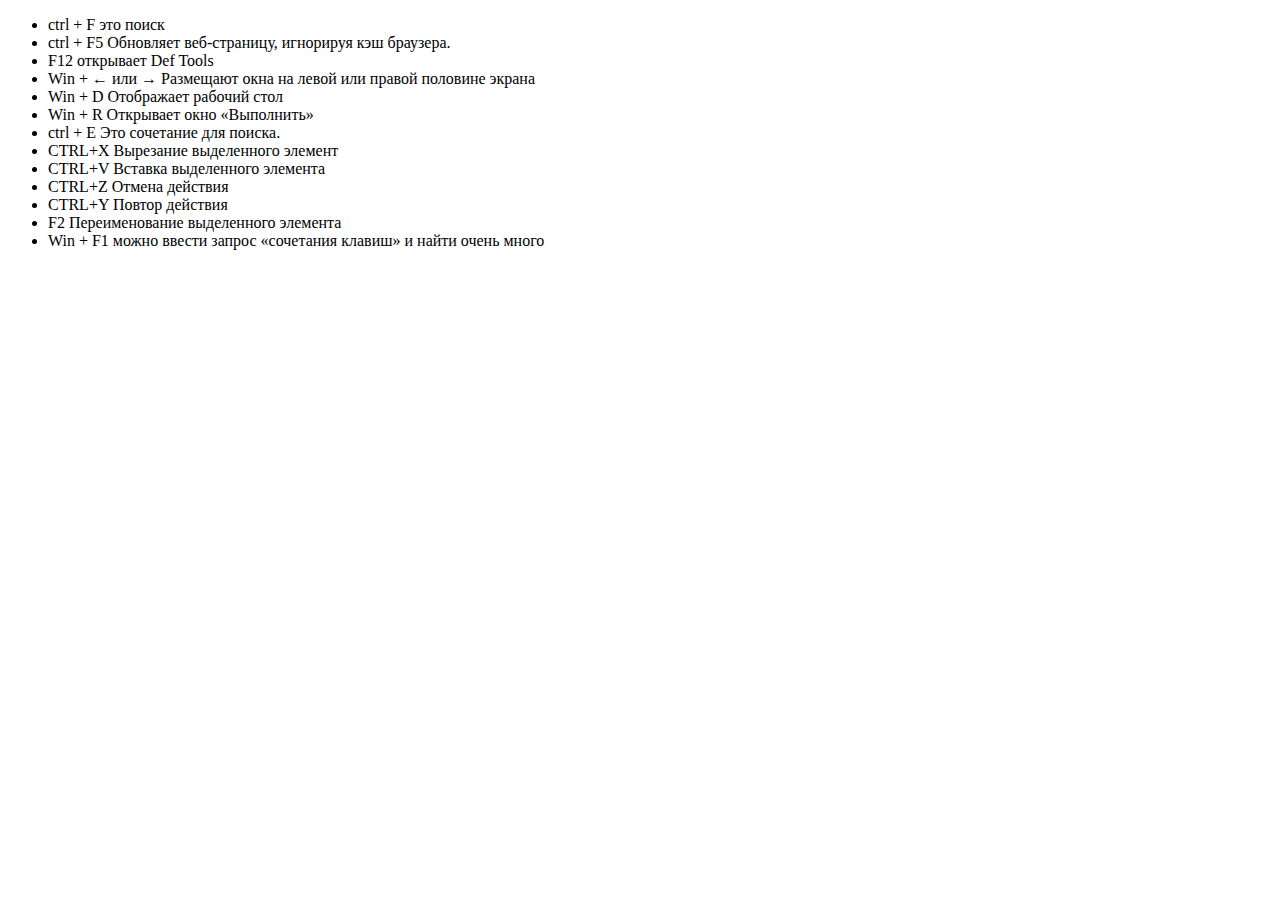
<file: index.html>
<!DOCTYPE html>
<html lang="en">
<head>
    <meta charset="UTF-8">
    <meta http-equiv="X-UA-Compatible" content="IE=edge">
    <meta name="viewport" content="width=device-width, initial-scale=1.0">
    <title>My Notes</title>
</head>
<body>
    <p>
        
    </p>
    <ul>
        <li>ctrl + F это поиск</li>
        <li>ctrl + F5 Обновляет веб-страницу, игнорируя кэш браузера.</li>
        <li>F12 открывает Def Tools</li>
        <li>Win + &#8592; или &#8594; Размещают окна на левой или правой половине экрана</li>
        <li>Win + D Отображает рабочий стол</li>
        <li>Win + R Открывает окно «Выполнить»</li>
        <li>ctrl + E Это сочетание для поиска.</li>
        <li>CTRL+X Вырезание выделенного элемент</li>
        <li>CTRL+V Вставка выделенного элемента</li>
        <li>CTRL+Z Отмена действия</li>
        <li>CTRL+Y Повтор действия</li>
        <li>F2 Переименование выделенного элемента</li>
        <li>Win + F1 можно ввести запрос «сочетания клавиш» и найти очень много</li>
    </ul>
</body>
</html>
</file>
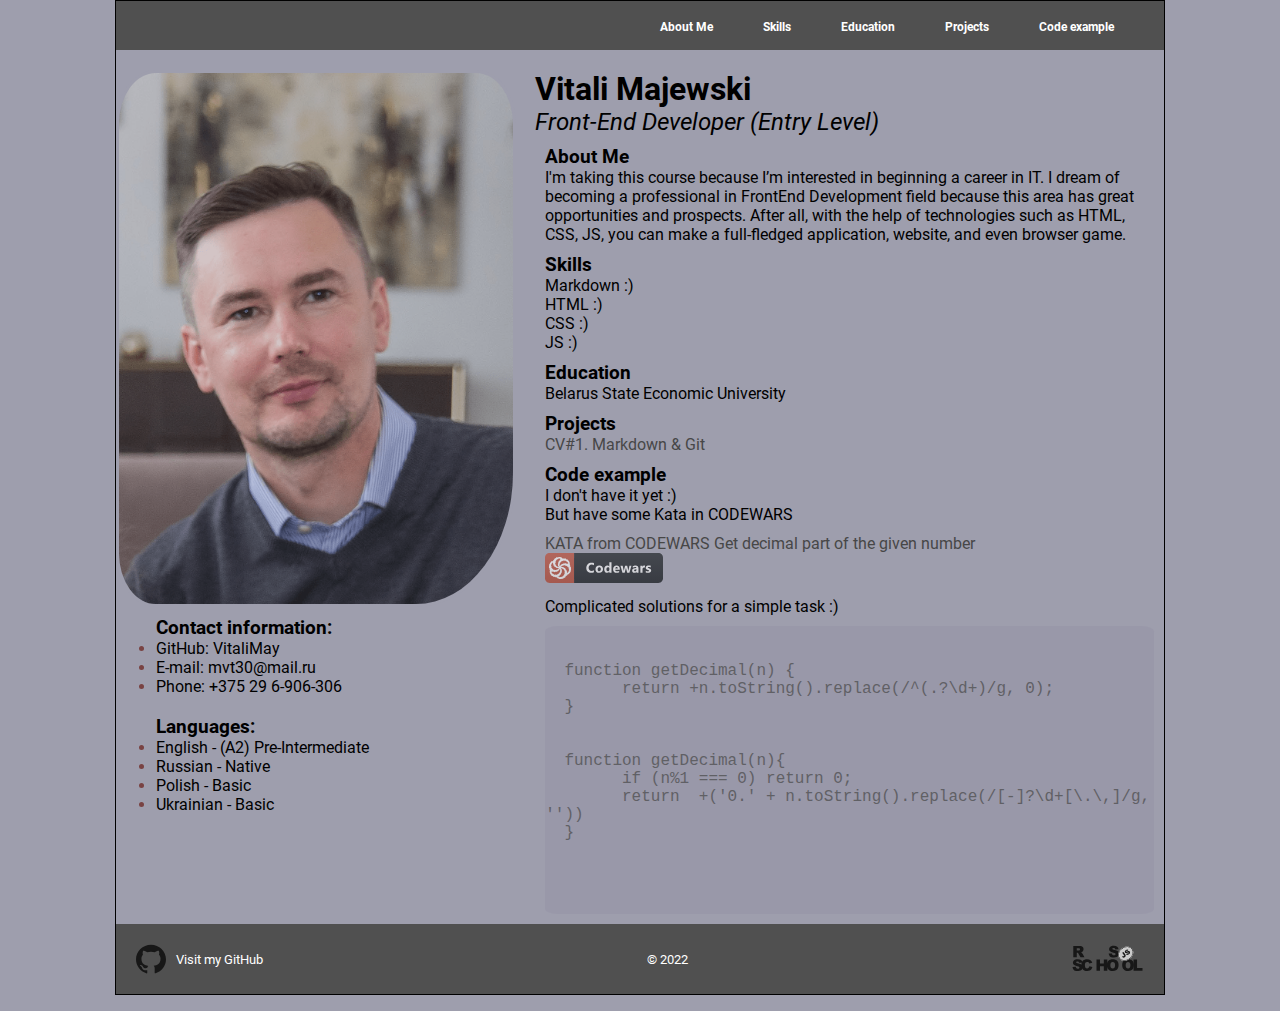
<file: indexTest.html>
<!DOCTYPE html>
<html lang="en">
<head>
    <meta charset="UTF-8">
    <meta http-equiv="X-UA-Compatible" content="IE=edge">
    <meta name="viewport" content="width=device-width, initial-scale=1.0">
    <title>CV</title>
    <link rel="stylesheet" href="styleTest.css">
    <link rel="icon" href="./assets/svg/GR_favicon.ico">
</head>
<body>
	<div class="wrapper">
		<header>
			<nav class="menu">
				<ul>
					<li><a href="#about-me">About Me</a></li>
					<li><a href="#skills">Skills</a></li>
					<li><a href="#education">Education</a></li>
					<li><a href="#projects">Projects</a></li>
					<li><a href="#code-example">Code example</a></li>
				</ul>
			</nav>
		</header>
		<main class="main">
			<div class="sidebar">
				<img src="./assets/img/image.png" alt="photo Vitali Majewski" class="photo">
				<div class="contact">
					<h3>Contact information:</h3>
					<ul>
						<li>GitHub: VitaliMay</li>
						<li>E-mail: mvt30@mail.ru</li>
						<li>Phone: +375 29 6-906-306</li>
					</ul>
				</div>
				<div class="languages">
					<h3>Languages:</h3>
					<ul>
						<li>English - (A2) Pre-Intermediate</li>
						<li>Russian - Native</li>
						<li>Polish - Basic</li>
						<li>Ukrainian - Basic</li>
					</ul>
				</div>
			</div>
			<div class="content">
				<h1>Vitali Majewski</h1>
				<h2>Front-End Developer (Entry Level)</h2>
				<div id="about-me" class="list">
					<h3>About Me</h3>
					<p>
						I'm taking this course because I’m interested in beginning a career in IT.
						I dream of becoming a professional in FrontEnd Development field because this area has great
						opportunities and prospects. After all, with the help of technologies such as HTML, CSS, JS,
						you can make a full-fledged application, website, and even browser game.
					</p>
				</div>
				<div id="skills" class="list">
					<h3>Skills</h3>
					<p>Markdown :)</p>
					<p>HTML   :)</p>
					<p>CSS  :)</p>
					<p>JS :)</p>
				</div>
				<div id="education" class="list">
					<h3>Education</h3>
					<p>
						Belarus State Economic University
					</p>
				</div>
				<div id="projects" class="list">
					<h3>Projects</h3>
					<p>
						<a class="projects-markdown-link" target="_blank" href="https://vitalimay.github.io/rsschool-cv/cv">
							CV#1. Markdown &amp; Git
						</a>
					</p>
				</div>
				<div id="code-example" class="list">
					<h3>Code example</h3>
					<p>I don't have it yet :)</p>
					<p>But have some Kata in CODEWARS</p>
					<div class="codewars">
						<p>
							<a class="codewars-link" target="_blank"  href='https://www.codewars.com/kata/586e4c61aa0428f04e000069'>
								KATA from CODEWARS Get decimal part of the given number
							</a>
						</p>
						<p>
							<a class="icon-codewars" target="_blank" href='https://www.codewars.com/kata/586e4c61aa0428f04e000069'>
								<img src="./assets/svg/codewars_icon.svg" alt="Codewars Icon" height="30">
							</a>
						</p>
					</div>
					<p class="solution">Complicated solutions for a simple task :)</p>
					<pre class="code">
						<code>

  function getDecimal(n) {
	return +n.toString().replace(/^(.?\d+)/g, 0);
  }


  function getDecimal(n){
	if (n%1 === 0) return 0;
	return  +('0.' + n.toString().replace(/[-]?\d+[\.\,]/g, ''))
  }

  <!-- function getDecimal(n){
	return Math.abs(n - (n |0));
  }

  function getDecimal(n){
	n = Math.abs(n)
	return n - Math.trunc(n)
  } -->
						</code>
					</pre>
				</div>
			</div>
		</main>
		<footer>
			<a class="github" target="_blank" href="https://github.com/VitaliMay">
			  <img class="icon-github footer-link" src="./assets/svg/github.svg" alt="Github Icon" width="30" height="30">
			  <p>Visit my GitHub</p>
			</a>
			<!-- <p>© 2022</p> -->
			<p>&copy; 2022</p>
			<a target="_blank" href="https://rs.school/js/">
			  <img class="footer-link" src="./assets/svg/rs_school_js.svg" alt="Rsschool Icon" width="73" height="26">
			</a>
		</footer>
	</div>
</body>
</html>
</file>
<file: styleTest.css>
* {
    box-sizing: border-box;
    margin: 0;
    padding: 0;
  }

  html {
    scroll-behavior: smooth;
  }

    @font-face {
    font-family: 'Roboto';
    src: url("./assets/fonts/Roboto-Regular.ttf");
    font-weight: 400;
  }

  @font-face {
    font-family: 'Roboto';
    src: url("./assets/fonts/Roboto-Bold.ttf");
    font-weight: 700;
  }

  @font-face {
    font-family: 'Roboto';
    src: url("./assets/fonts/Roboto-Italic.ttf");
    font-weight: 500;
  }

  @media (max-width: 768px) {
    .section {
      width: 100%;
    }
  }

 /* .main-container {
    display: flex;
    flex-wrap: wrap;
  }

  .section {
    width: 50%;
  }*/

/************************************************************************************/

  body {
    font-family: 'Roboto';
    font-size: 16px;
    font-weight: 400;
    /*color: #484848;*/
    min-height: 100vh;
    background-color: rgb(158, 158, 173);
  }

  :root {
    --dark-gray: rgb(80, 80, 80);
  }

  .wrapper {
    /*width: 80%;*/
    /*max-width: 1440px;*/
    max-width: 1050px; /*help with adaptiv*/
    margin: 0 auto;
    display: flex;
    flex-direction: column;
    /*margin: 50px auto;*/
    border: 1px solid rgb(0, 0, 0);
  }

  /* header {
    border: solid 2px red;
  } */

  .menu {
    display: flex;
    /*justify-content: center;*/
    justify-content: flex-end;
    /*justify-content: flex-start;*/
    flex-wrap: wrap;
    margin-bottom: 20px;
   /* background-color: #484848;*/
    background-color: var(--dark-gray);
    /* border: solid 2px red; */
    /* align-items: center; */
    /* flex-direction: column; */
    /* flex-direction: row; */
    padding: 15px 25px;
  }
  /* .menu__list {
    display: flex;
    align-items: center;
    justify-content: center;
    flex-wrap: wrap;
 } */

  .menu ul {
  /* menu { */
    list-style: none;
    display: flex;
    /* flex-direction: row; */
    flex-wrap: wrap;
  }

  .menu a {
    /* flex-direction: row; */
    /*margin: 0 5px;*/
    margin: 0;
    text-align: center;
    align-items: center; /*vertical center*/
    padding: 15px 25px;
    /*width: 130px;*/
    /*width: 12,5%;*/
    /*max-width: 110px;*/
    text-decoration: none;
    color: rgb(255, 255, 255);
    /*font: 12px Roboto;*/
    font-size: 12px;
    font-weight: 700;
  }
  .menu a:hover {
    color: rgb(71, 71, 71);
    background-color: rgb(255, 255, 255);
  }

  .main {
    display: flex;
  }

  h2 {
    font-weight: 500;
  }

  .sidebar {
    width: 40%;
    display: flex;
    flex-direction: column;
  }

  .contact {
    margin: 10px 5px 10px 40px;
  }

  .contact li::marker {
    /* color: red; */
    color: rgb(121, 67, 67);
  }

  .languages {
    margin: 10px 5px 10px 40px;
  }

  .languages li::marker {
    /* color: red; */
    color: rgb(121, 67, 67);
  }

  .projects-markdown-link {
    text-decoration: none;
    color: rgb(71, 71, 71);
  }

  .projects-markdown-link:hover {
    text-decoration: underline;
    color: rgb(121, 67, 67);
  }

  .codewars {
    /* border: solid 2px red; */
    padding: 10px 0px;
  }

  .codewars-link {
    text-decoration: none;
    color: rgb(71, 71, 71);
  }

  .codewars-link:hover {
    text-decoration: underline;
    color: rgb(121, 67, 67);
  }

  .icon-codewars {
    transition: 0.3s;
    opacity: 70%;
  }

  .icon-codewars:hover {
    transform: scale(1);
    opacity: 100%;
  }

  .content {
    width: 60%;
  }

  .list {
    margin: 10px;
  }

  .solution {
    margin-bottom: 10px;
  }

  pre {
    white-space: pre-wrap;
    /* overflow: auto; чтобы он мог прокручиваться. */
    /* width: max-content; */
    /* border: solid 2px red; */
    background-color: rgb(152, 150, 168);
    /* background-color: rgb(138, 138, 138); */
    /* background-color: rgb(158, 158, 173); */
    border-radius: 2%;
    color: rgb(71, 71, 71);

    transition: 0.3s;
    opacity: 70%;
  }

  pre:hover {
    /* transform: scale(1); */
    opacity: 100%;
    color: rgb(121, 67, 67);
  }

  /* code {
    border: solid 2px red;
  } */

  footer {
    display: flex;
    justify-content: space-between;
    align-items: center;
    padding: 20px;
    font-size: 0.8rem;
    color: rgb(255, 255, 255);
    background-color: var(--dark-gray);
  }

  footer a {
    text-decoration: none;
    color: rgb(255, 255, 255);
  }

  footer .icon-github {
    margin-right: 10px;
  }

  .github {
    display: flex;
    align-items: center;
  }

  .github :hover{
    text-decoration: underline;
  }

  .footer-link {
    transition: 0.3s;
    opacity: 70%;
  }

  .footer-link:hover {
    transform: scale(1.2);
    opacity: 100%;
  }

  .photo {
    height: auto;
    width: 100%;
    max-width: 400px;
    border-radius: 10% 10% 25%;
    border: 3px solid rgb(158, 158, 173)
  }
</file>
